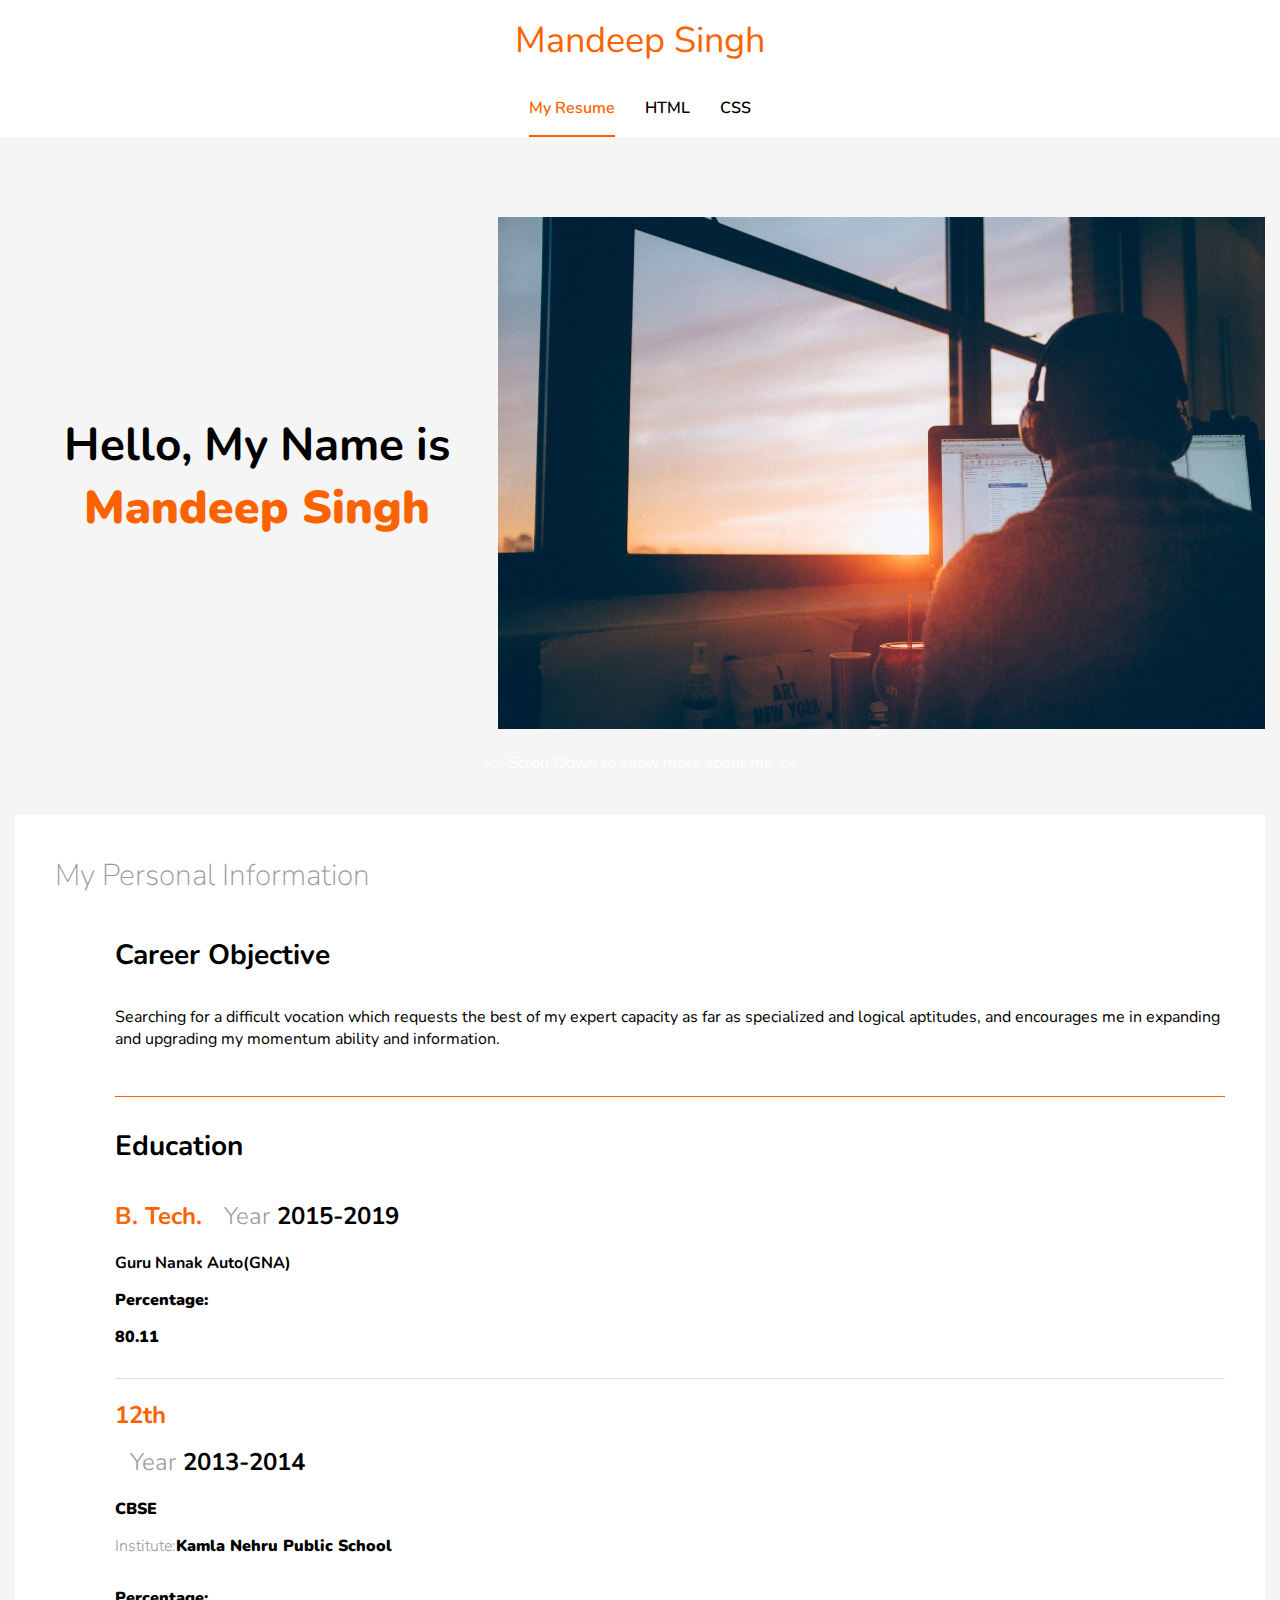
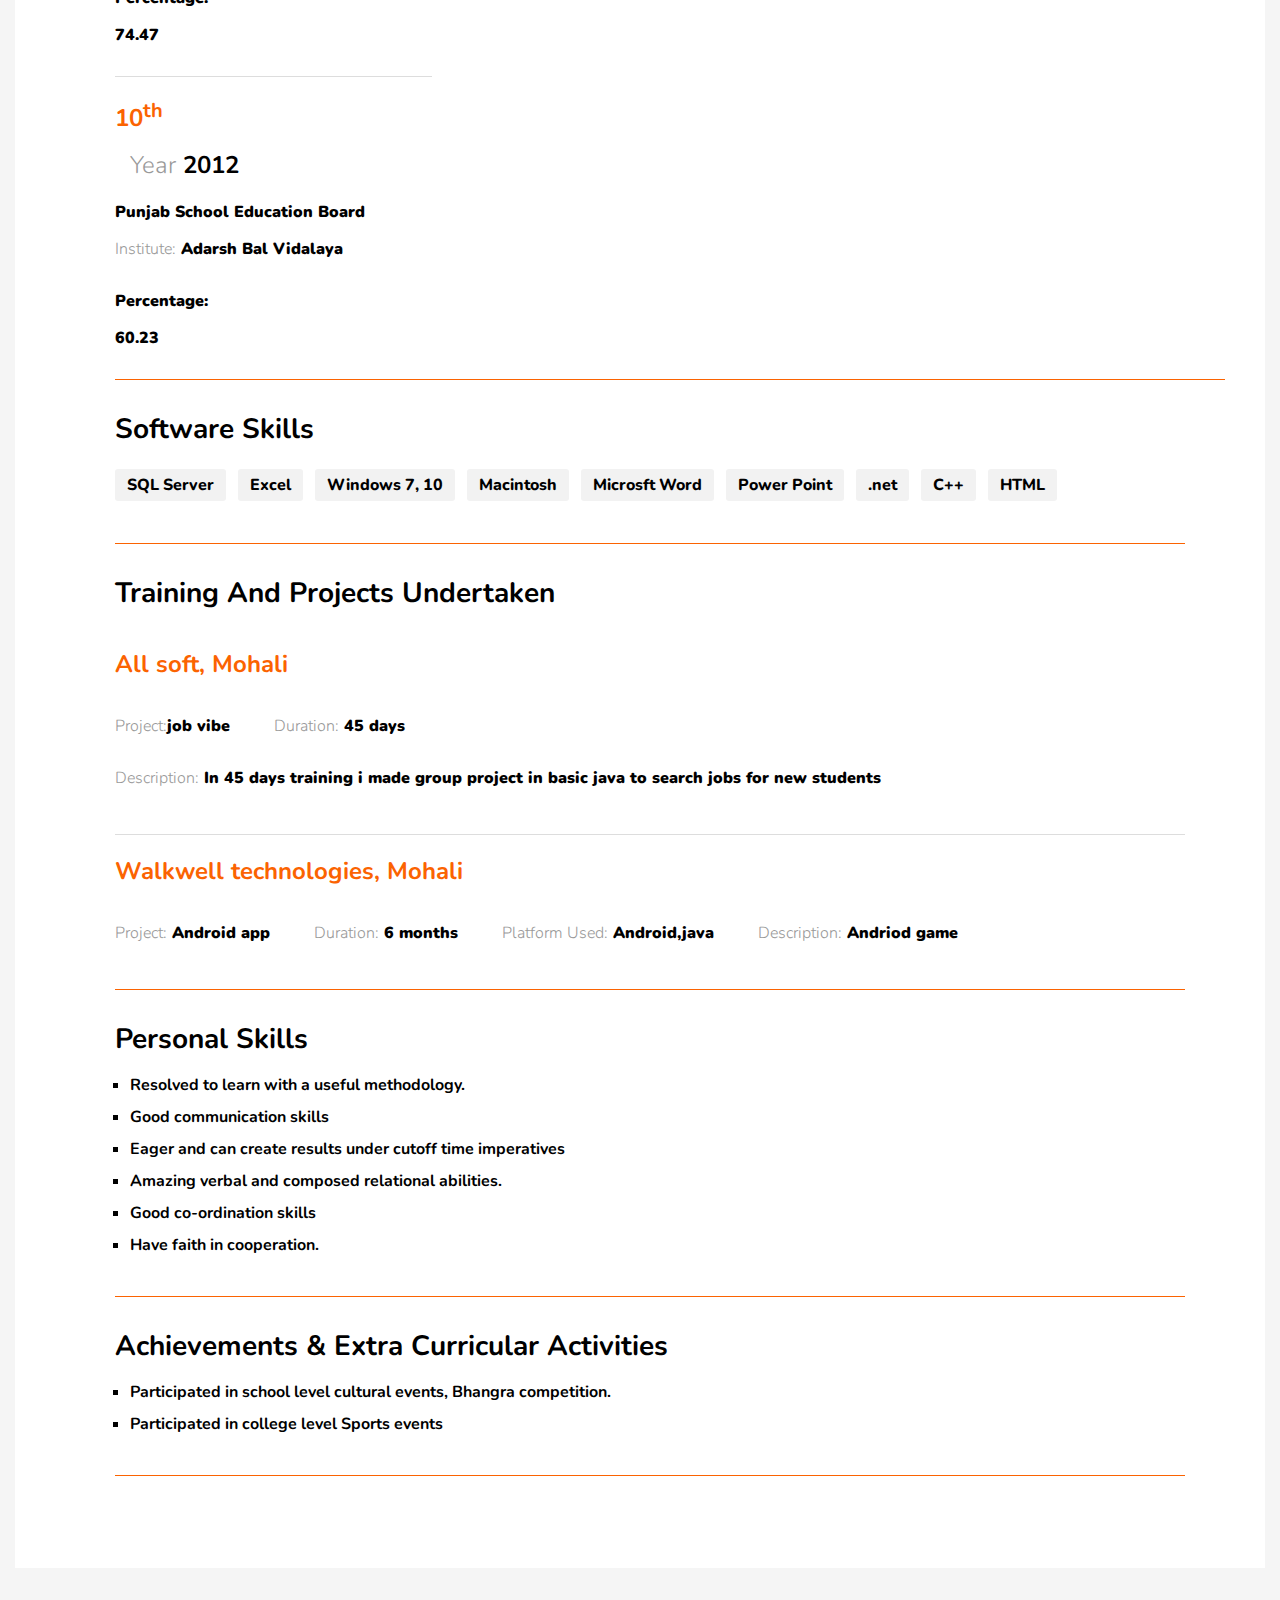
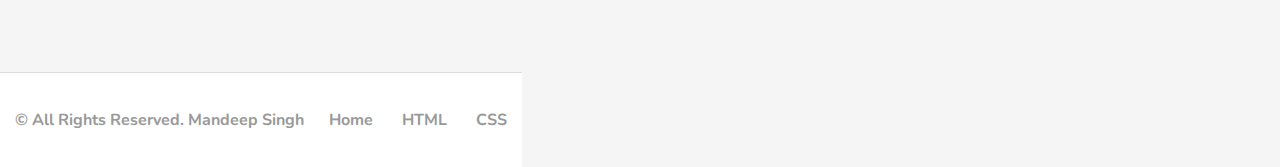
<file: index.html>
<!DOCTYPE html>
<html lang="en">
<head>
  <meta charset="UTF-8">
  <meta name="viewport" content="width=device-width, initial-scale=1.0">
  <title>Mandeep Singh | My Personal Website</title>
  <link href="style.css" rel="stylesheet" type="text/css">
</head>
<body>
  <header class="site-header">
    <div class="container">
      <div class="site-header-wrap">
        <a href="index.html" class="site-logo">Mandeep Singh</a>
        <ul class="site-nav">
          <li class="active"><a href="index.html">My Resume</a></li>
          <li><a href="html.html">HTML</a></li>
          <li><a href="css.html">CSS</a></li>
        </ul>
      </div>
    </div>
  </header>
  <section class="site-welcome">
    <div class="container">
      <div class="flex">
        <div class="site-welcome-text">
          <h1>Hello, My Name is <strong>Mandeep Singh</strong></h1>
        </div>
        <div class="site-welcome-img">
          <img src="welcome.jpg" alt="welcome">
        </div>
      </div>

    </div>
  </section>
  <article class="site-resume site-section">
    <div class="container">
      <div class="site-resume-wrap">
        <aside class="site-resume-side">
        My Personal Information
        </aside>
        <div class="site-resume-info">
        <!--objective-->
          <div class="site-resume-section">
            <h3 class="site-title">Career Objective</h3>
            <p>Searching for a difficult vocation which requests the best of my expert capacity as far as specialized and logical aptitudes, and encourages me in expanding and upgrading my momentum ability and information. </p>
          </div>
          <!--education-->
          <div class="site-resume-section">
            <h3 class="site-title">Education</h3>
            <div class="site-edubox">
              <h2 class="site-edubox-title">B. Tech.  <span><b>Year</b> 2015-2019</span></h2>
              <strong class="site-edubox-ins">Guru Nanak Auto(GNA)
              <strong><span>Percentage:</span> 80.11</strong>
            </div>
            <div class="site-edubox">
              <h2 class="site-edubox-title"> 12th <span><b>Year</b> 2013-2014</span></h2>
              <strong class="site-edubox-ins">CBSE<span><b>Institute:</b>Kamla Nehru Public School</span></strong>
              <strong><span>Percentage:</span> 74.47</strong>
            </div>
            <div class="site-edubox">
              <h2 class="site-edubox-title">10<sup>th</sup>  <span><b>Year</b> 2012</span></h2>
              <strong class="site-edubox-ins">Punjab School Education Board<span><b>Institute:</b> Adarsh Bal Vidalaya </span></strong>
              <strong><span>Percentage:</span> 60.23</strong>
            </div>
          </div>
           <!--software skills-->
           <div class="site-resume-section">
            <h3 class="site-title">Software Skills</h3>
            <ul class="site-skils">
              <li>SQL Server</li>
              <li>Excel</li>
              <li>Windows 7, 10</li>
              <li>Macintosh</li>
              <li>Microsft Word</li>
              <li>Power Point</li>
              <li>.net</li>
              <li>C++</li>
              <li>HTML</li>

            </ul>
          </div>

          <!--Training And Pprojects Undertaken-->
          <div class="site-resume-section">
            <h3 class="site-title">Training And Projects Undertaken</h3>
            <div class="site-edubox">
              <h2 class="site-edubox-title">All soft, Mohali</h2>
              <strong class="site-edubox-ins"><span><b>Project:</b>job vibe</span></strong>
              <strong class="site-edubox-ins"><span><b>Duration:</b> 45 days</span></strong>
              <strong class="site-edubox-ins"><span><b>Description:</b> In 45 days training i made group project in basic java to search jobs for new students
    </span></strong>
            </div>
            <div class="site-edubox">
              <h2 class="site-edubox-title">Walkwell technologies, Mohali</h2>
              <strong class="site-edubox-ins"><span><b>Project:</b> Android app </span></strong>
              <strong class="site-edubox-ins"><span><b>Duration:</b> 6 months</span></strong>
              <strong class="site-edubox-ins"><span><b>Platform Used:</b> Android,java</span></strong>
              <strong class="site-edubox-ins"><span><b>Description:</b> Andriod game  </span></strong>
            </div>
          </div>
          <!--Personal Skills-->
          <div class="site-resume-section">
            <h3 class="site-title">Personal Skills</h3>
            <ul class="site-indus">
              <li>Resolved to learn with a useful methodology.</li>
              <li>Good communication skills </li>
              <li>Eager and can create results under cutoff time imperatives</li>
              <li>Amazing verbal and composed relational abilities.</li>
              <li>Good co-ordination skills</li>
              <li>Have faith in cooperation.</li>
            </ul>
          </div>
          <!--Achivements & Activities-->
          <div class="site-resume-section">
            <h3 class="site-title">Achievements & Extra Curricular  Activities</h3>
            <ul class="site-indus">
              <li>Participated in school level cultural events, Bhangra competition.</li>
              <li>Participated in college level Sports events</li>
            </ul>
          </div>

        </div>
      </div>
    </div>
  </article>
<footer class="site-footer">
  <div class="container flex">
    <p>&copy; All Rights Reserved. Mandeep Singh</p>
    <nav class="site-footer-nav">
      <a href="index.html">Home</a>
      <a href="html.html">HTML</a>
      <a href="css.html">CSS</a>
    </nav>
  </div>
</footer>
  <script
  src="http://code.jquery.com/jquery-1.12.4.min.js"
  integrity="sha256-ZosEbRLbNQzLpnKIkEdrPv7lOy9C27hHQ+Xp8a4MxAQ="
  crossorigin="anonymous"></script>
  <script>
  $(window).scroll(function() {
    var scroll = $(window).scrollTop();
    if (scroll >= 100) {
        $(".site-header").addClass("fixed");
    }
    else{
       $(".site-header").removeClass("fixed");
    }
})
  </script>
</body>
</html>
</file>
<file: style.css>
@import url("https://fonts.googleapis.com/css2?family=Nunito:wght@200;300;400;600;700;800&display=swap");
/*Reset CSS*/
*, *:before, *:after {
  -webkit-box-sizing: border-box;
          box-sizing: border-box;
}

body, html {
  margin: 0;
  padding: 0;
  font-family: 'Nunito', sans-serif;
  background: #f5f5f5;
}

a[href] {
  text-decoration: none;
}

ul {
  list-style: none;
  padding: 0;
  margin: 0;
}

/*End Reset CSS*/
/*Common*/
.flex, .site-header-wrap, .site-nav, .site-welcome-text, .site-csheet li {
  display: -webkit-box;
  display: -ms-flexbox;
  display: flex;
}

/*End Common*/
.container {
  padding-left: 15px;
  padding-right: 15px;
  width: 100%;
  max-width: 1330px;
  margin: auto;
}

.container h1 {
  text-align: center;
}

.site-header {
  background: #fff;
}

.site-header-wrap {
  -webkit-box-pack: justify;
      -ms-flex-pack: justify;
          justify-content: space-between;
  -webkit-box-orient: vertical;
  -webkit-box-direction: normal;
      -ms-flex-direction: column;
          flex-direction: column;
  -webkit-box-align: center;
      -ms-flex-align: center;
          align-items: center;
  -ms-flex-wrap: wrap;
      flex-wrap: wrap;
}

@media (max-width: 574.98px) {
  .site-header-wrap {
    -webkit-box-orient: vertical;
    -webkit-box-direction: normal;
        -ms-flex-direction: column;
            flex-direction: column;
  }
}

.site-header.fixed, .site-header.inner {
  background: white;
  -webkit-box-shadow: 0 0 10px rgba(0, 0, 0, 0.2);
          box-shadow: 0 0 10px rgba(0, 0, 0, 0.2);
}

@media (max-width: 574.98px) {
  .site-header.fixed .gs-nav {
    display: none;
  }
}

.site-logo {
  padding: 16px 0;
  font-size: 36px;
  color: #fb6301;
}

.site-nav li {
  color: #000;
  font-weight: 600;
  margin: 0 15px;
  padding: 16px 0;
}

@media (max-width: 375px) {
  .site-nav li {
    margin-right: 10px;
    text-align: center;
  }
  .site-nav li:not(last-child) {
    margin: 0 15px;
  }
}

.site-nav li a {
  color: inherit;
}

.site-nav li.active {
  color: #fb6301;
  border-bottom: 2px solid #fb6301;
}

@media (max-width: 574.98px) {
  .site-nav {
    margin-top: 16px;
  }
}

@media (max-width: 375px) {
  .site-nav {
    display: -webkit-box;
    display: -ms-flexbox;
    display: flex;
    -webkit-box-pack: center;
        -ms-flex-pack: center;
            justify-content: center;
  }
}

.site-welcome {
  position: relative;
  padding: 80px 0;
}

.site-welcome .flex, .site-welcome .site-header-wrap, .site-welcome .site-nav, .site-welcome .site-welcome-text, .site-welcome .site-csheet li, .site-csheet .site-welcome li {
  -webkit-box-align: center;
      -ms-flex-align: center;
          align-items: center;
}

@media (max-width: 991.98px) {
  .site-welcome .flex, .site-welcome .site-header-wrap, .site-welcome .site-nav, .site-welcome .site-welcome-text, .site-welcome .site-csheet li, .site-csheet .site-welcome li {
    -webkit-box-orient: vertical;
    -webkit-box-direction: normal;
        -ms-flex-direction: column;
            flex-direction: column;
  }
}

.site-welcome-img {
  max-width: 767px;
}

.site-welcome-img img {
  max-width: 100%;
}

.site-welcome-text {
  -webkit-box-pack: center;
      -ms-flex-pack: center;
          justify-content: center;
  -webkit-box-align: center;
      -ms-flex-align: center;
          align-items: center;
  -webkit-box-orient: vertical;
  -webkit-box-direction: normal;
      -ms-flex-direction: column;
          flex-direction: column;
}

.site-welcome-text h1 {
  margin: 0;
  font-size: 46px;
}

.site-welcome-text h1 strong {
  color: #fb6301;
}

@media (max-width: 767.98px) {
  .site-welcome-text h1 {
    font-size: 30px;
    text-align: center;
  }
}

.site-welcome-text h6 {
  font-size: 26px;
  margin: 0;
  color: #7c7c7c;
  font-weight: 400;
}

@media (max-width: 767.98px) {
  .site-welcome-text h6 {
    font-size: 18px;
  }
}

.site-welcome:after {
  content: ">> Scroll Down to know more about me <<";
  position: absolute;
  left: 50%;
  bottom: 30px;
  -webkit-transform: translate(-50%, -50%);
          transform: translate(-50%, -50%);
  color: #fff;
}

@media (max-width: 767.98px) {
  .site-welcome:after {
    content: "Scroll Down to know more about me";
    left: 0;
    right: 0;
    text-align: center;
    padding: 0 15px;
    -webkit-transform: none;
            transform: none;
  }
}

.site-section {
  padding-top: 60px;
  padding-bottom: 60px;
}

@media (max-width: 767.98px) {
  .site-section {
    padding: 30px 15px;
  }
}

@media (max-width: 479.98px) {
  .site-section {
    padding-top: 120px;
  }
}

.site-section-csheet {
  min-height: calc(100vh - 63px);
}

.site-section:not(:first-child) {
  padding-top: 0;
}

.site-resume-wrap {
  position: relative;
  background: #fff;
  padding: 40px;
}

@media (max-width: 767.98px) {
  .site-resume-wrap {
    -webkit-box-orient: vertical;
    -webkit-box-direction: normal;
        -ms-flex-direction: column;
            flex-direction: column;
  }
}

.site-resume-side {
  color: #999;
  font-size: 30px;
  font-weight: 100;
  margin-bottom: 40px;
}

@media (max-width: 767.98px) {
  .site-resume-side {
    position: unset;
    margin-bottom: 30px;
    font-weight: 600;
  }
  .site-resume-side br {
    display: none;
  }
}

.site-resume-info {
  -webkit-box-flex: 1;
      -ms-flex: 1;
          flex: 1;
  padding-left: 60px;
}

@media (max-width: 767.98px) {
  .site-resume-info {
    padding-left: 0;
  }
}

.site-resume-box {
  padding: 60px;
  -webkit-box-shadow: 0 0 rgba(0, 0, 0, 0.1);
          box-shadow: 0 0 rgba(0, 0, 0, 0.1);
}

.site-resume-section {
  margin-bottom: 30px;
  border-bottom: 1px solid #fb6301;
  padding-bottom: 30px;
}

.site-title {
  font-size: 28px;
  margin: 0 0 16px;
  display: inline-block;
}

@media (max-width: 767.98px) {
  .site-title {
    font-size: 20px;
  }
}

.site-edubox:not(:last-child) {
  border-bottom: 1px solid #ddd;
  padding-bottom: 30px;
}

.site-edubox-title {
  color: #fb6301;
}

.site-edubox-title span {
  color: initial;
}

.site-edubox-title span b {
  color: #999;
  font-weight: 300;
  padding-left: 15px;
}

@media (max-width: 767.98px) {
  .site-edubox-title {
    font-size: 18px;
  }
}

.site-edubox-ins {
  display: inline-block;
  margin-right: 40px;
}

.site-edubox-ins span {
  display: block;
  margin: 15px 0;
}

.site-edubox-ins span b {
  color: #999;
  font-weight: 300;
}

.site-exper {
  font-size: 20px;
  border-left: 3px solid #ddd;
  padding-left: 15px;
  margin-top: 20px;
}

.site-exper b {
  color: #fb6301;
}

@media (max-width: 767.98px) {
  .site-exper {
    font-size: 14px;
  }
}

.site-skils {
  display: -webkit-box;
  display: -ms-flexbox;
  display: flex;
  -ms-flex-wrap: wrap;
      flex-wrap: wrap;
}

.site-skils li {
  padding: 5px 12px;
  background: #f2f2f2;
  margin: 5px 12px 12px 0;
  border-radius: 3px;
  font-weight: 800;
}

.site-indus {
  list-style: square;
  padding-left: 15px;
}

.site-indus li {
  margin-bottom: 10px;
}

.site-csheet-con {
  margin-top: 50px;
}

.site-csheet li {
  background: #fff;
  border-radius: 2px;
  margin-bottom: 2px;
}

@media (max-width: 991.98px) {
  .site-csheet li {
    -webkit-box-orient: vertical;
    -webkit-box-direction: normal;
        -ms-flex-direction: column;
            flex-direction: column;
  }
}

.site-csheet li > div, .site-csheet li > code {
  -ms-flex-preferred-size: 50%;
      flex-basis: 50%;
}

@media (max-width: 991.98px) {
  .site-csheet li > div, .site-csheet li > code {
    -ms-flex-preferred-size: 100%;
        flex-basis: 100%;
  }
}

.site-csheet li > div {
  padding: 30px;
}

.site-csheet li h2 {
  margin: 0;
}

.site-csheet li p {
  margin: 15px 0;
}

.site-csheet li > code {
  font-size: 14px;
  background: #ddd;
  padding: 30px;
  display: block;
  border: 1px solid #ddd;
  word-break: break-all;
}

.site-csheet li > code:before {
  content: "Example:";
  display: block;
  font-size: 20px;
  color: #cb0e0a;
  margin-bottom: 15px;
}

.site-csheet-tag {
  margin-top: 0;
  color: #fb6301;
}

.site-footer {
  display: -webkit-box;
  display: -ms-flexbox;
  display: flex;
  -webkit-box-pack: center;
      -ms-flex-pack: center;
          justify-content: center;
  -webkit-box-align: center;
      -ms-flex-align: center;
          align-items: center;
  padding: 20px 0;
  color: #999;
  background: white;
  border-top: 1px solid #ddd;
}

.site-footer .container {
  -webkit-box-align: center;
      -ms-flex-align: center;
          align-items: center;
  -webkit-box-pack: justify;
      -ms-flex-pack: justify;
          justify-content: space-between;
}

@media (max-width: 991.98px) {
  .site-footer .container {
    -webkit-box-orient: vertical;
    -webkit-box-direction: normal;
        -ms-flex-direction: column;
            flex-direction: column;
  }
}

.site-footer-nav a {
  margin-left: 25px;
  color: #999;
}

.site-footer-nav a:hover {
  color: #fb6301;
}
/*# sourceMappingURL=style.css.map */
</file>
